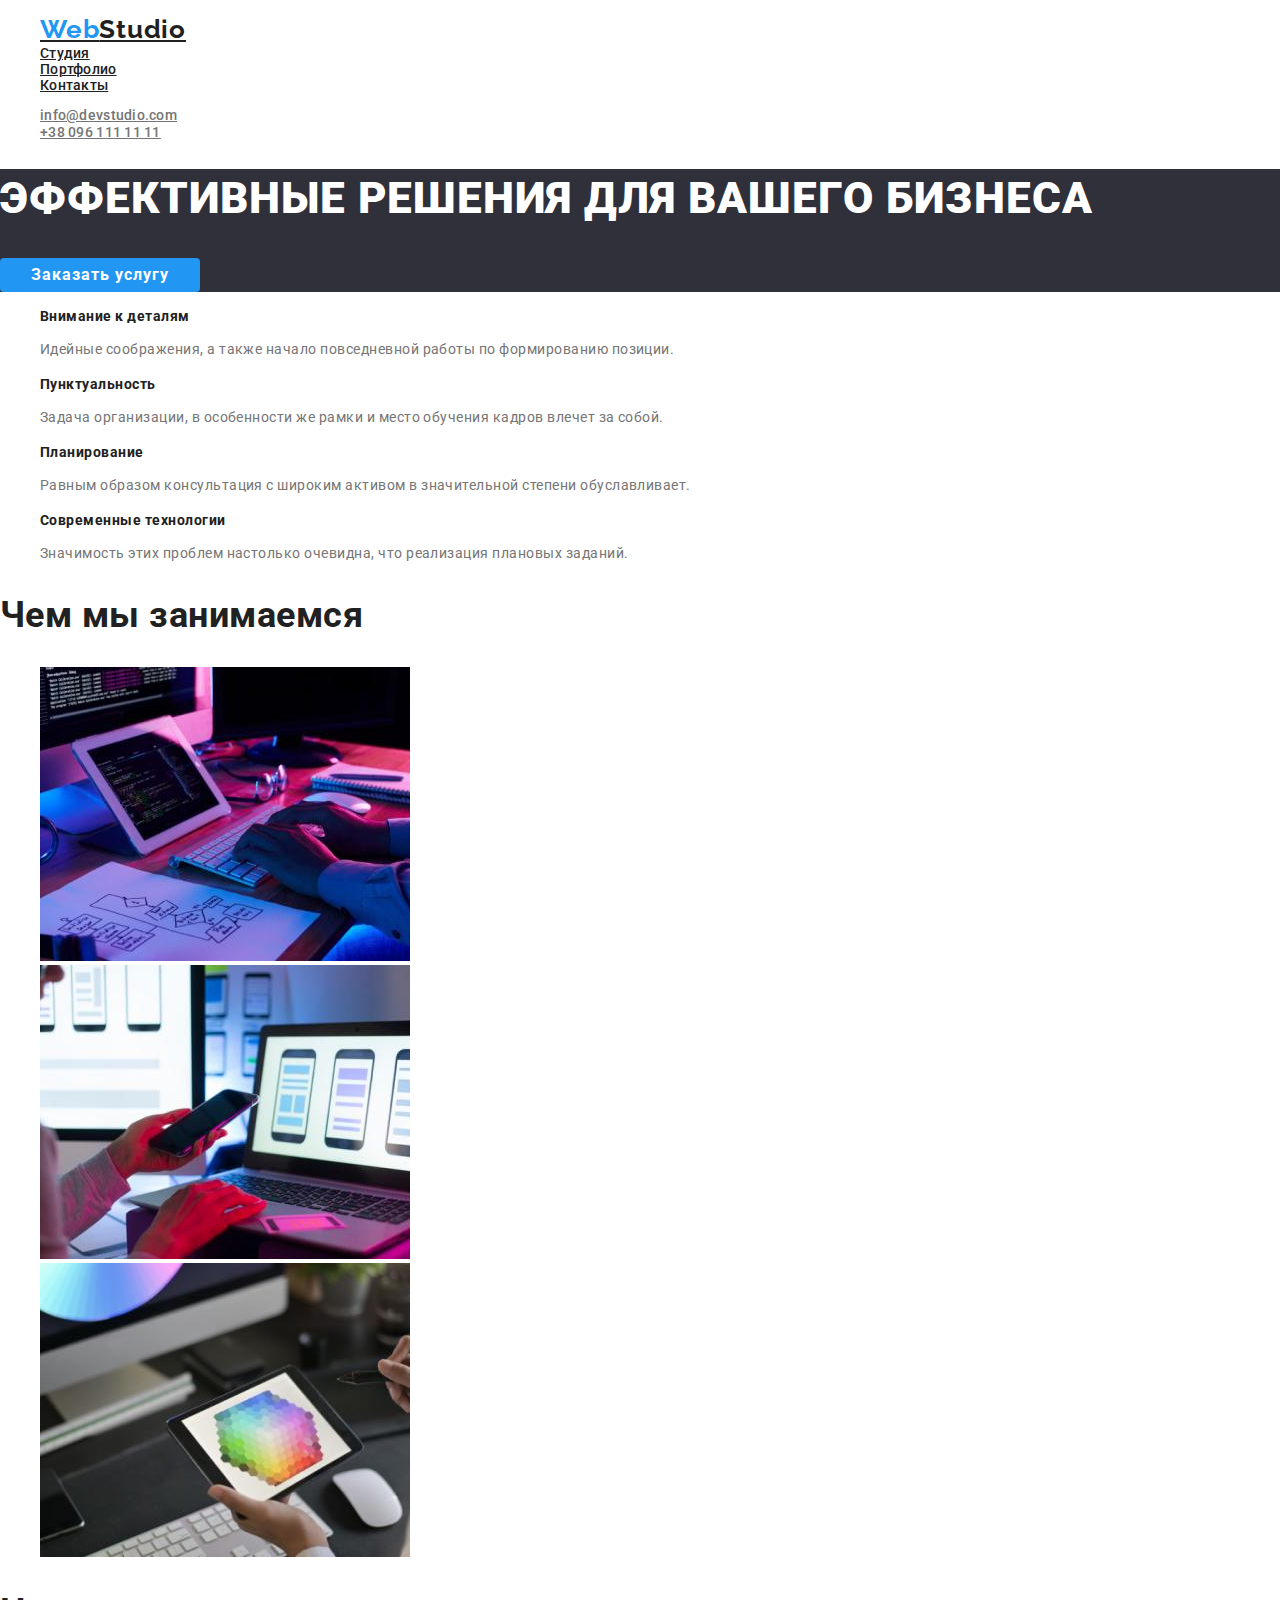
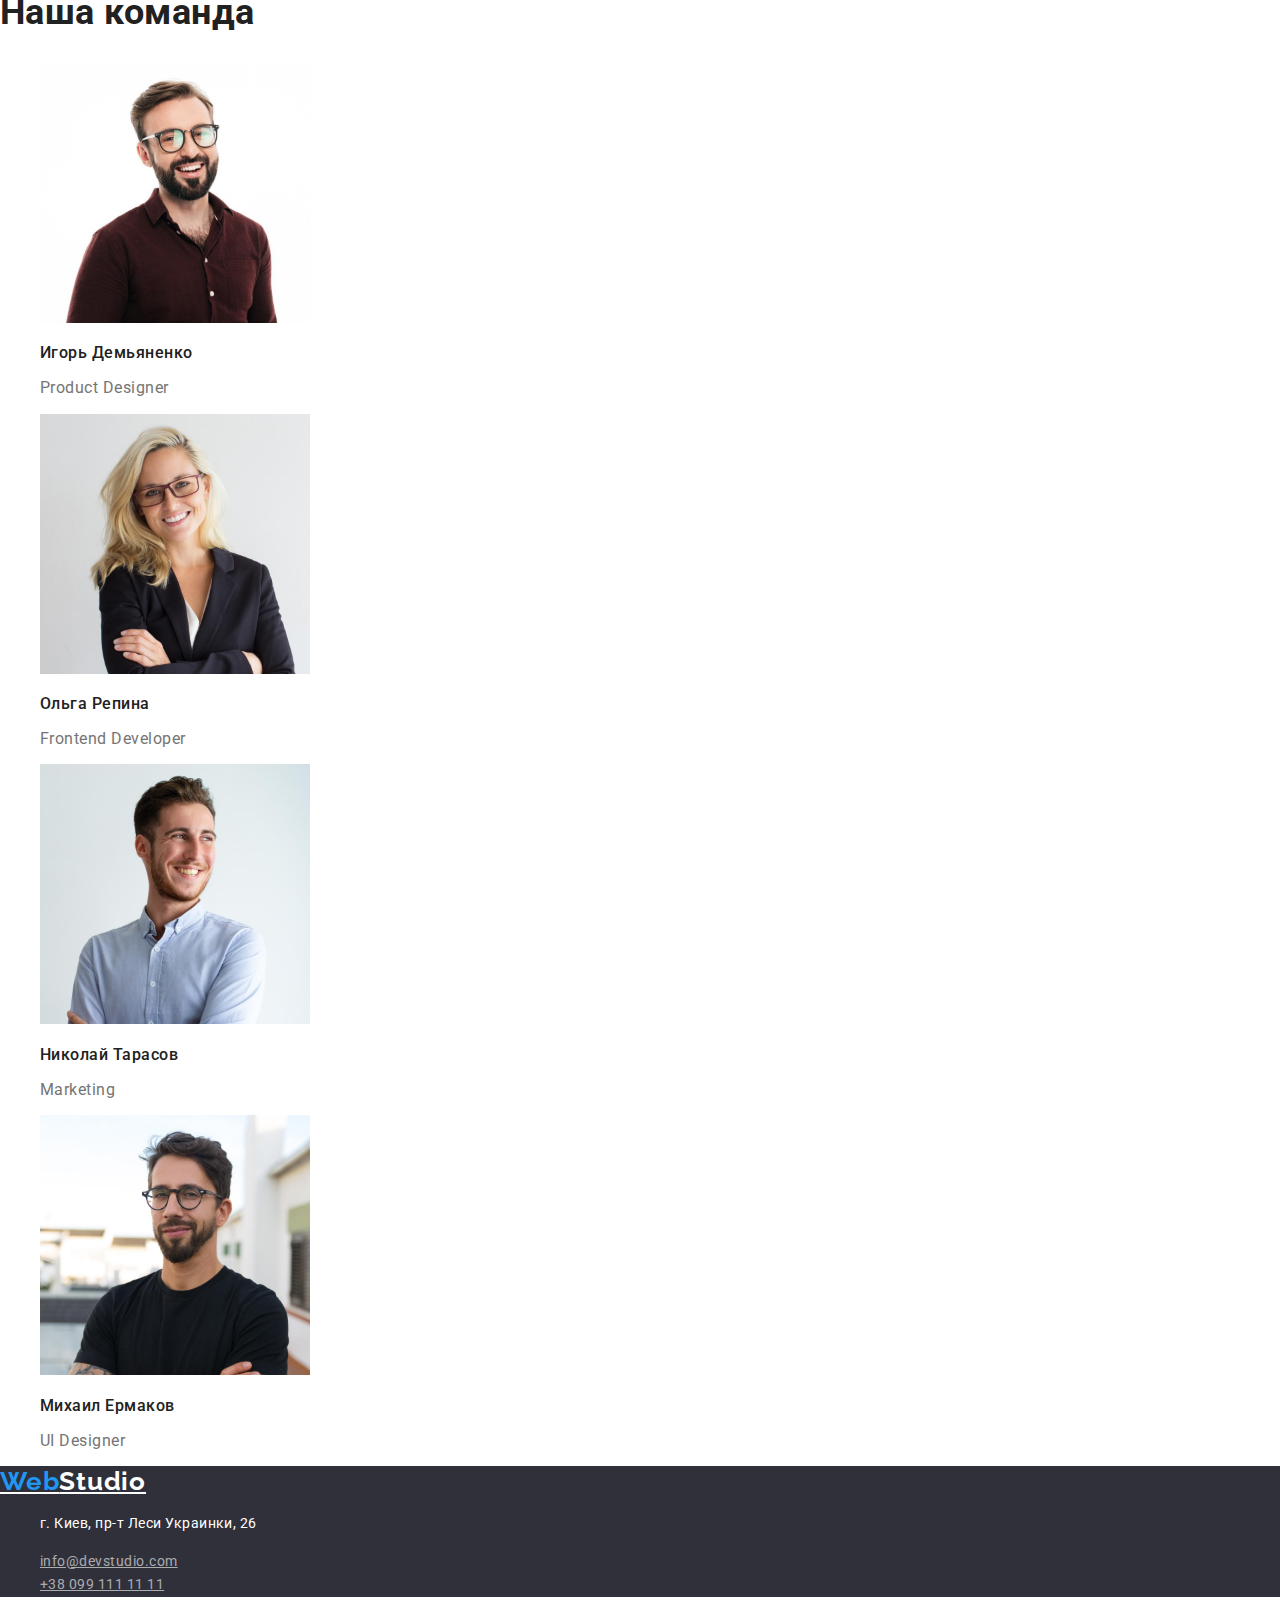
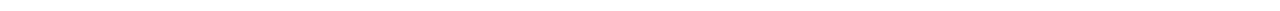
<file: index.html>
<!DOCTYPE html>
<html lang="ru">
  <head>
    <meta charset="UTF-8" />
    <meta http-equiv="X-UA-Compatible" content="IE=edge" />
    <meta name="viewport" content="width=device-width, initial-scale=1.0" />
    <title>Webstudio</title>
    <link rel="preconnect" href="https://fonts.gstatic.com" />
    <link
      href="https://fonts.googleapis.com/css2?family=Raleway:wght@700&family=Roboto:wght@400;500;700;900&display=swap"
      rel="stylesheet"
    />
    <link
      rel="stylesheet"
      href="https://cdnjs.cloudflare.com/ajax/libs/modern-normalize/1.0.0/modern-normalize.css"
    />
    <link rel="stylesheet" href="./css/styles.css" />
  </head>
  <body>
    <!-- шапка сайта -->
    <header class="header">
        <nav>
          <ul class="sait-nav list">
            <li class="item">
              <a href="./index.html" class="logo link color-link"
                ><span class="logo-item">Web</span>Studio</a
              >
            </li>
            <li class="item">
              <a href="./index.html" class="link color-link current">Студия</a>
            </li>
            <li class="item">
              <a href="./portfolio/portfolio.html" class="link color-link"
                >Портфолио</a
              >
            </li>
            <li class="item">
              <a href="/" class="link color-link">Контакты</a>
            </li>
          </ul>
        </nav>
        <ul class="contact list">
          <li class="item">
            <a href="mailto:info@devstudio.com" class="link"
              >info@devstudio.com</a
            >
          </li>
          <li class="item">
            <a href="tel:+380961111111" class="link">+38 096 111 11 11</a>
          </li>
        </ul>
    </header>
    <main>
      <!-- герой -->
      <section class="hero section">
          <h1 class="text">Эффективные решения для вашего бизнеса</h1>
          <button type="button" class="button">Заказать услугу</button>
      </section>
      <!-- чем мы занимаемся -->
      <section class="features section">
          <ul class="list">
            <li class="item">
              <h3 class="title">Внимание к деталям</h3>
              <p class="subtitle">
                Идейные соображения, а также начало повседневной работы по
                формированию позиции.
              </p>
            </li>
            <li class="item">
              <h3 class="title">Пунктуальность</h3>
              <p class="subtitle">
                Задача организации, в особенности же рамки и место обучения
                кадров влечет за собой.
              </p>
            </li>
            <li class="item">
              <h3 class="title">Планирование</h3>
              <p class="subtitle">
                Равным образом консультация с широким активом в значительной
                степени обуславливает.
              </p>
            </li>
            <li class="item">
              <h3 class="title">Современные технологии</h3>
              <p class="subtitle">
                Значимость этих проблем настолько очевидна, что реализация
                плановых заданий.
              </p>
            </li>
          </ul>
          <h2 class="headline">Чем мы занимаемся</h2>
          <ul class="list">
            <li class="gallery">
              <img
                class="img"
                src="./img/box1.jpg"
                alt="работа с html документом"
                width="370"
              />
            </li>
            <li class="gallery">
              <img
                class="img"
                src="./img/box2.jpg"
                alt="создание макета"
                width="370"
              />
            </li>
            <li class="gallery">
              <img
                class="img"
                src="./img/box3.jpg"
                alt="выбор палитры"
                width="370"
              />
            </li>
          </ul>
      </section>
      <!-- наша команда -->
      <section class="team section">
          <h2 class="headline">Наша команда</h2>
          <ul class="list">
            <li class="item">
              <img
                src="./img/photo1.jpg"
                alt="фото сотрудника компании"
                width="270"
              />
              <h3 class="title">Игорь Демьяненко</h3>
              <p class="text">Product Designer</p>
            </li>
            <li class="item">
              <img
                src="./img/photo2.jpg"
                alt="фото сотрудника компании"
                width="270"
              />
              <h3 class="title">Ольга Репина</h3>
              <p class="text">Frontend Developer</p>
            </li>
            <li class="item">
              <img
                src="./img/photo3.jpg"
                alt="фото сотрудника компании"
                width="270"
              />
              <h3 class="title">Николай Тарасов</h3>
              <p class="text">Marketing</p>
            </li>
            <li class="item">
              <img
                src="./img/photo4.jpg"
                alt="фото сотрудника компании"
                width="270"
              />
              <h3 class="title">Михаил Ермаков</h3>
              <p class="text">UI Designer</p>
            </li>
          </ul>
      </section>
    </main>
    <!-- подвал сайта -->
    <footer class="footer">
        <a href="./index.html" class="logo"
          ><span class="logo-item">Web</span>Studio</a
        >
        <address class="text">
          
          <ul class="list">
            <li class="item">
                <p>г. Киев, пр-т Леси Украинки, 26</p>
              </li>
            <li class="item">
              <a href="mailto:info@devstudio.com" class="link"
                >info@devstudio.com</a
              >
            </li>
            <li class="item">
              <a href="tel:+380961111111" class="link">+38 099 111 11 11</a>
            </li>
          </ul>
        </address>
    </footer>
  </body>
</html>
</file>
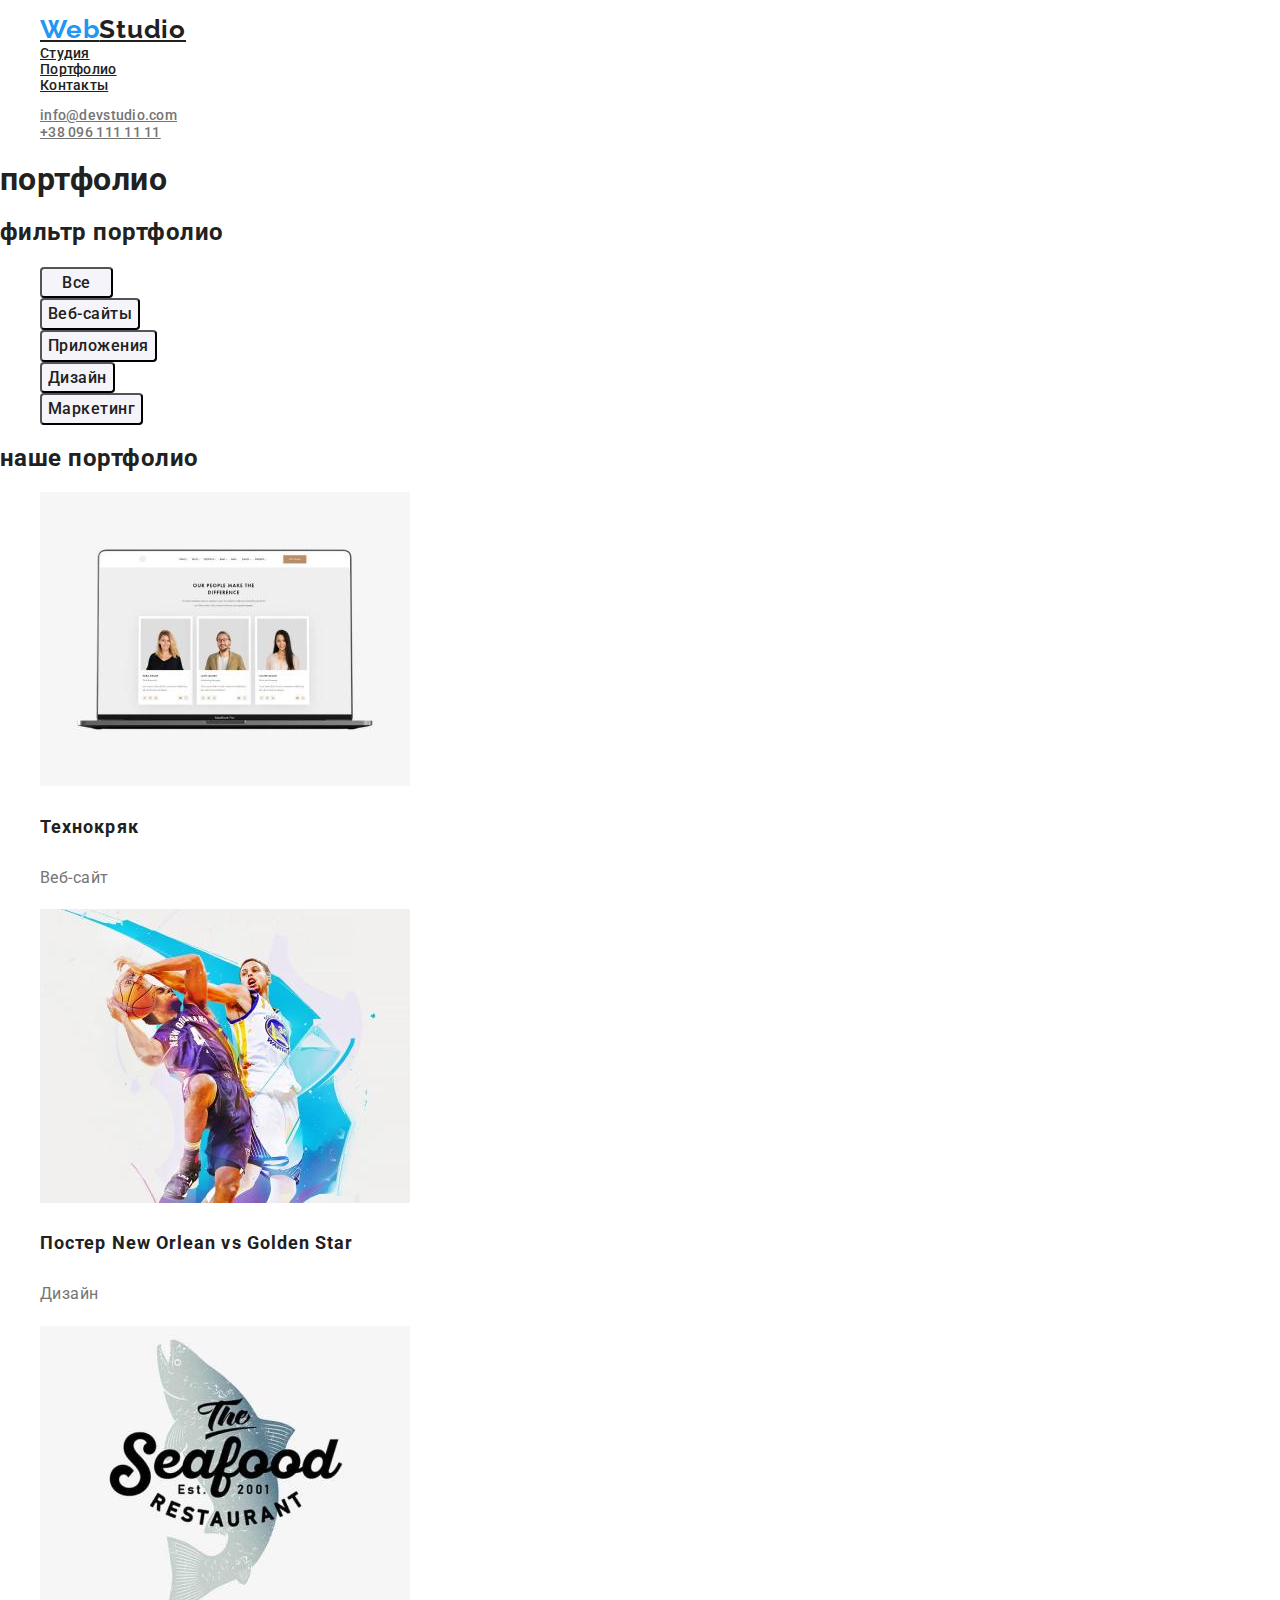
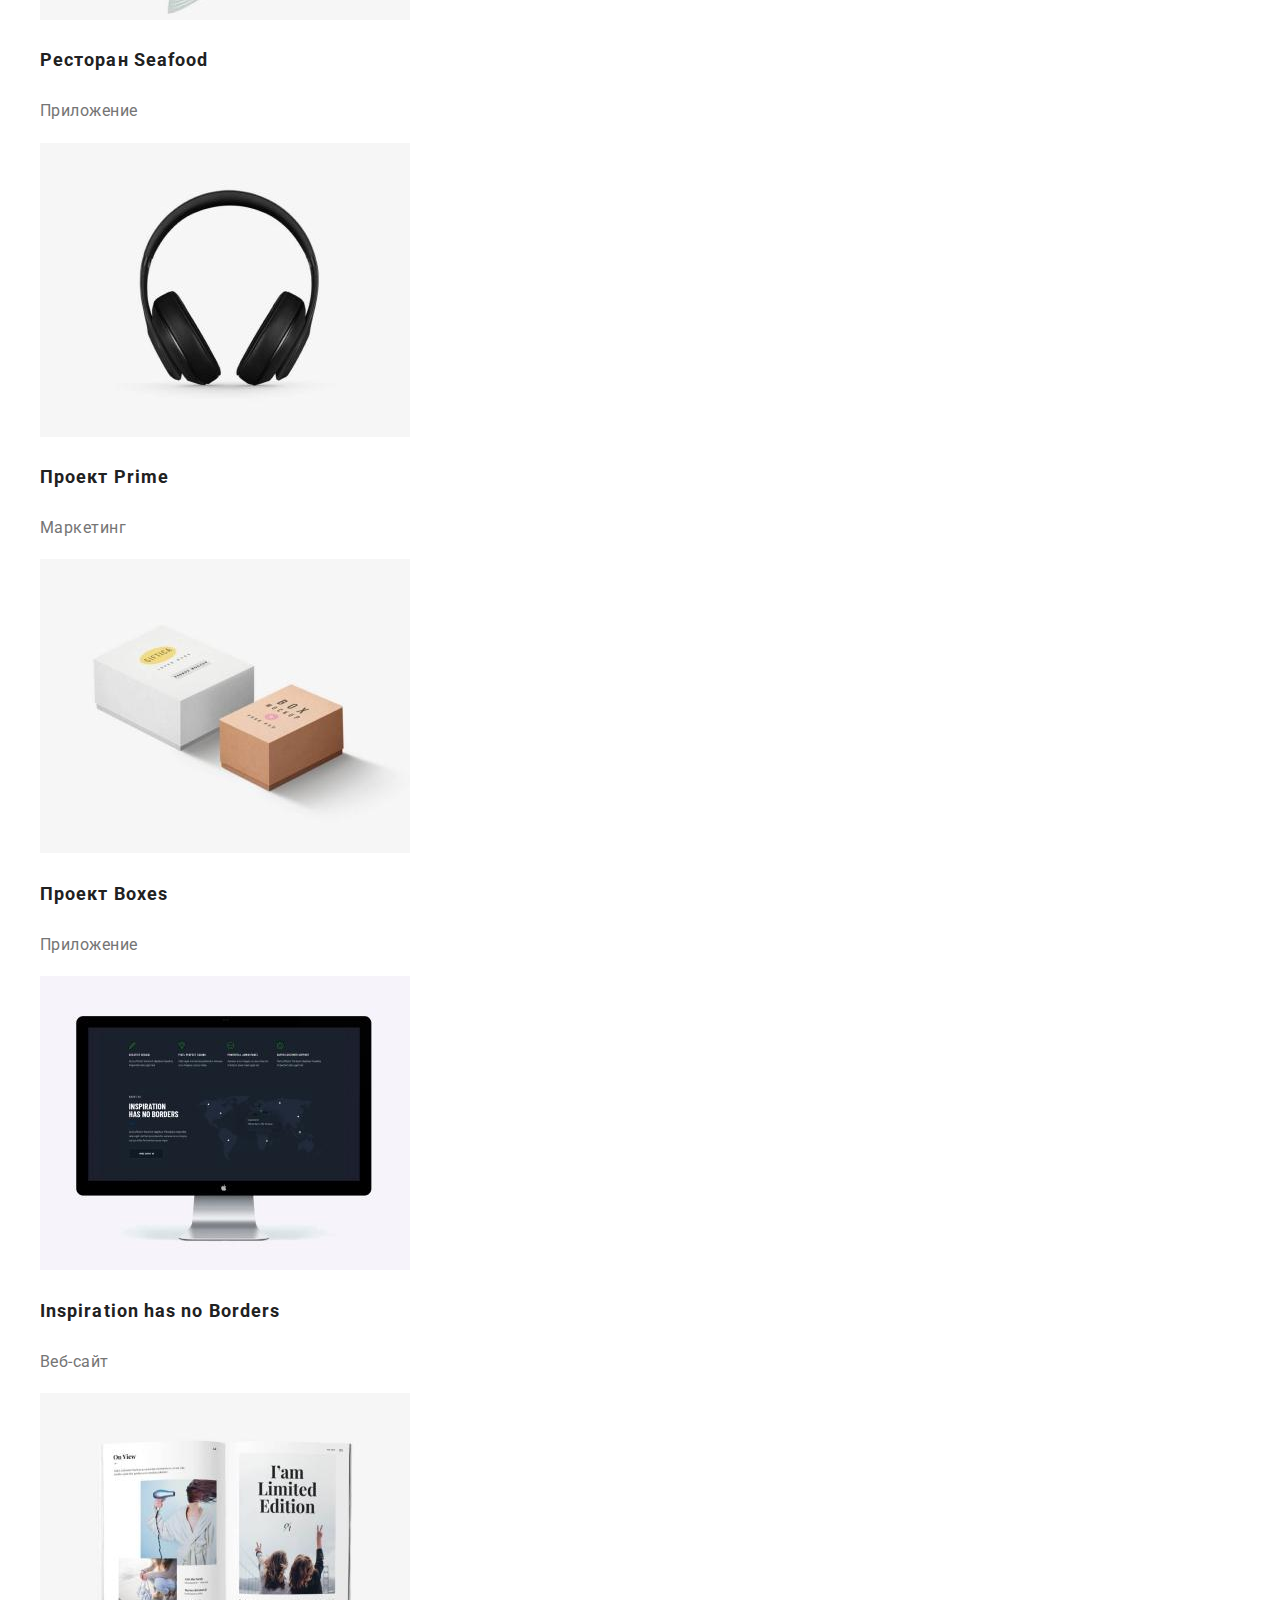
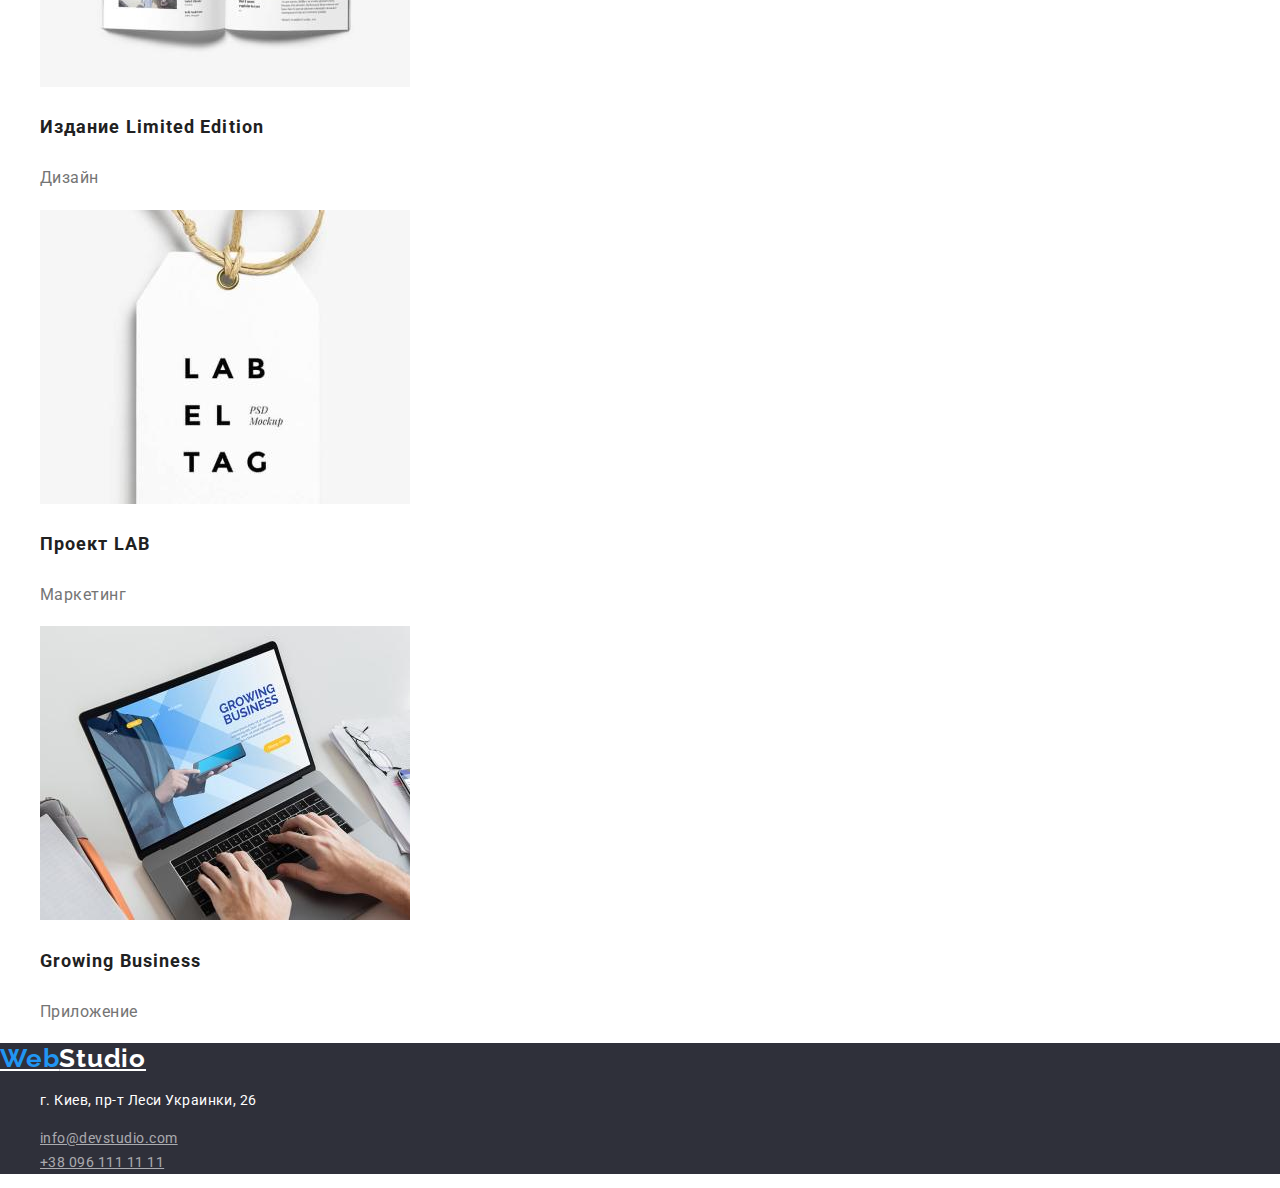
<file: portfolio/portfolio.html>
<!DOCTYPE html>
<html lang="ru">
  <head>
    <meta charset="UTF-8" />
    <meta http-equiv="X-UA-Compatible" content="IE=edge" />
    <meta name="viewport" content="width=device-width, initial-scale=1.0" />
    <title>portfolio</title>
    <link rel="preconnect" href="https://fonts.gstatic.com" />
    <link
      href="https://fonts.googleapis.com/css2?family=Raleway:wght@700&family=Roboto:wght@400;500;700;900&display=swap"
      rel="stylesheet"
    />
    <link
      rel="stylesheet"
      href="https://cdnjs.cloudflare.com/ajax/libs/modern-normalize/1.0.0/modern-normalize.css"
    />
    <link rel="stylesheet" href="../css/styles.css" />
  </head>
  <body>
    <!-- хедер -->
    <header class="header">
        <nav>
          <ul class="sait-nav list">
            <li class="item">
              <a href="../index.html" class="logo link color-link"
                ><span class="logo-item">Web</span>Studio</a
              >
            </li>
            <li class="item">
              <a href="../index.html" class="link color-link">Студия</a>
            </li>
            <li class="item">
              <a
                href="../portfolio/portfolio.html"
                class="link color-link"
                >Портфолио</a
              >
            </li>
            <li class="item">
              <a href="/" class="link color-link">Контакты</a>
            </li>
          </ul>
        </nav>
        <ul class="contact list">
          <li class="item">
            <a href="mailto:info@devstudio.com" class="link"
              >info@devstudio.com</a
            >
          </li>
          <li class="item">
            <a href="tel:+380961111111" class="link">+38 096 111 11 11</a>
          </li>
        </ul>
    </header>
    <!-- портфолио -->
    <main class="main">
      <h1>портфолио</h1>
      <section class="filter-section">
        <h2>фильтр портфолио</h2>
          <ul class="list">
            <li class="item">
              <button type="button" class="button">Все</button>
            </li>
            <li class="item">
              <button type="button" class="button">Веб-сайты</button>
            </li>
            <li class="item">
              <button type="button" class="button">Приложения</button>
            </li>
            <li class="item">
              <button type="button" class="button">Дизайн</button>
            </li>
            <li class="item">
              <button type="button" class="button">Маркетинг</button>
            </li>
          </ul>
      </section>
      <section class="project">
        <h2>наше портфолио</h2>
          <ul class="list">
            <li class="item">
              <img
                src="../img/portfolio/img-1.jpg"
                alt="страница сайта"
                width="370"
              />
              <div class="card">
                <h3 class="title">Технокряк</h3>
                <p class="text">Веб-сайт</p>
            </li>
            <li class="item">
              <img
                src="../img/portfolio/img-2.jpg"
                alt="баскетболисты нба"
                width="370"
              />
                <h3 class="title">Постер New Orlean vs Golden Star</h3>
                <p class="text">Дизайн</p>
            </li>
            <li class="item">
              <img
                src="../img/portfolio/img-3.jpg"
                alt="логотип ресторана"
                width="370"
              />
                <h3 class="title">Ресторан Seafood</h3>
                <p class="text">Приложение</p>
            </li>
            <li class="item">
              <img
                src="../img/portfolio/img-4.jpg"
                alt="наушники"
                width="370"
              />
                <h3 class="title">Проект Prime</h3>
                <p class="text">Маркетинг</p>
            </li>
            <li class="item">
              <img
                src="../img/portfolio/img-5.jpg"
                alt="две коробки"
                width="370"
              />
                <h3 class="title">Проект Boxes</h3>
                <p class="text">Приложение</p>
            </li>
            <li class="item">
              <img
                src="../img/portfolio/img-6.jpg"
                alt="веб сайт"
                width="370"
              />
                <h3 class="title">Inspiration has no Borders</h3>
                <p class="text">Веб-сайт</p>
            </li>
            <li class="item">
              <img
                src="../img/portfolio/img-7.jpg"
                alt="открытая книга"
                width="370"
              />
                <h3 class="title">Издание Limited Edition</h3>
                <p class="text">Дизайн</p>
            </li>
            <li class="item">
              <img
                src="../img/portfolio/img-8.jpg"
                alt="бирка с текстом"
                width="370"
              />
                <h3 class="title">Проект LAB</h3>
                <p class="text">Маркетинг</p>
            </li>
            <li class="item">
              <img
                src="../img/portfolio/img-9.jpg"
                alt="работа за лептопом"
                width="370"
              />
                <h3 class="title">Growing Business</h3>
                <p class="text">Приложение</p>
            </li>
          </ul>
      </section>
    </main>
    <!-- футер -->
    <footer class="footer">
        <a href="../index.html" class="logo"
          ><span class="logo-item">Web</span>Studio</a
        >
        <address class="text">
          
          <ul class="list">
            <li><p>г. Киев, пр-т Леси Украинки, 26</p></li>
            <li class="item">
              <a href="mailto:info@devstudio.com" class="link"
                >info@devstudio.com</a
              >
            </li>
            <li class="item">
              <a href="tel:+380961111111" class="link">+38 096 111 11 11</a>
            </li>
          </ul>
        </address>
    </footer>
  </body>
</html>
</file>
<file: css/styles.css>
:root {
  --logo-text-color: #000000;
  --title-text-color: #212121;
  --primary-text-color: #757575;
  --primary-white-color: #fff;
  --hover-focus-color: #2196f3;
  --hero-footer-color: #2f303a;
  --features-bcg-color: #e5e5e5;
  --team-bcg-color: #f5f4fa;
  --footer-contact-color: rgba(255, 255, 255, 60%);
}
/* стили index.html */
body {
  color: var(--title-text-color);
  background-color: var(--primary-white-color);
  font-family: roboto, sans-serif;
  letter-spacing: 0.03em;
}
.list {
  list-style: none;
}
.header {
  font-weight: 500;
  font-size: 14px;
  line-height: 1.15;
  letter-spacing: 0.02em;
}
.logo {
  font-family: Raleway, sans-serif;
  font-weight: 700;
  font-size: 26px;
  line-height: 1.2;
  letter-spacing: 0.03em;
}

.logo-item {
  color: var(--hover-focus-color);
}

/* sait-nav */
.color-link {
  color: var(--title-text-color);
}
.link:hover,
.link:focus {
  color: var(--hover-focus-color);
}
.logo:hover,
.logo:focus {
  color: inherit;
}

/* contact  */
.contact .link {
  color: var(--primary-text-color);
}
.contact .link:hover,
.contact .link:focus {
  color: var(--hover-focus-color);
}
/* hero section */
.hero {
  background-color: var(--hero-footer-color);
  color: var(--primary-white-color);
  letter-spacing: 0.06em;
}
.hero .text {
  font-weight: 900;
  font-size: 44px;
  line-height: 1.35;
  text-transform: uppercase;
}
.hero .button {
  background-color: var(--hover-focus-color);
  color: var(--primary-white-color);
  font-family: inherit;
  font-weight: 700;
  cursor: pointer;
  font-size: 16px;
  line-height: 1.87;
  letter-spacing: 0.06em;
  border-radius: 4px;
  min-width: 200px;
  border: 1px solid transparent;
}

/* features-section */
.features .title {
  font-weight: 700;
  font-size: 14px;
  line-height: 1.15;
}
.features .subtitle {
  color: var(--primary-text-color);
  font-size: 14px;
  line-height: 1.7;
}
.headline {
  font-size: 36px;
  line-height: 1.15;
}
/* team section */
.team .title {
  font-weight: 500;
  font-size: 16px;
  line-height: 1.2;
}
.team .text {
  color: var(--primary-text-color);
  line-height: 1.2;
}
/* footer section */
.footer {
  background-color: var(--hero-footer-color);
  font-size: 14px;
  text-decoration: none;
  line-height: 1.7;
}
.footer .logo {
  color: var(--primary-white-color);
}
.footer .text {
  color: var(--primary-white-color);
  font-style: inherit;
}
.footer .link {
  color: var(--footer-contact-color);
}

.footer .link:hover,
.footer .link:focus {
  color: var(--hover-focus-color);
}

/* стили portfolio.html */

.filter-section .button {
  background-color: var(--team-bcg-color);
  color: var(--title-text-color);
  cursor: pointer;
  font-family: inherit;
  font-size: 16px;
  font-weight: 500;
  line-height: 1.6;
  letter-spacing: 0.03em;
  border-radius: 4px;
  min-width: 73px;
}
.filter-section .button:hover,
.filter-section .button:focus {
  background-color: var(--hover-focus-color);
  color: var(--primary-white-color);
}

/* project gallery */

.project .title {
  font-size: 18px;
  line-height: 2;
  letter-spacing: 0.06em;
}

.project .text {
  color: var(--primary-text-color);
  font-size: 16px;
  line-height: 1.9;
}
</file>
